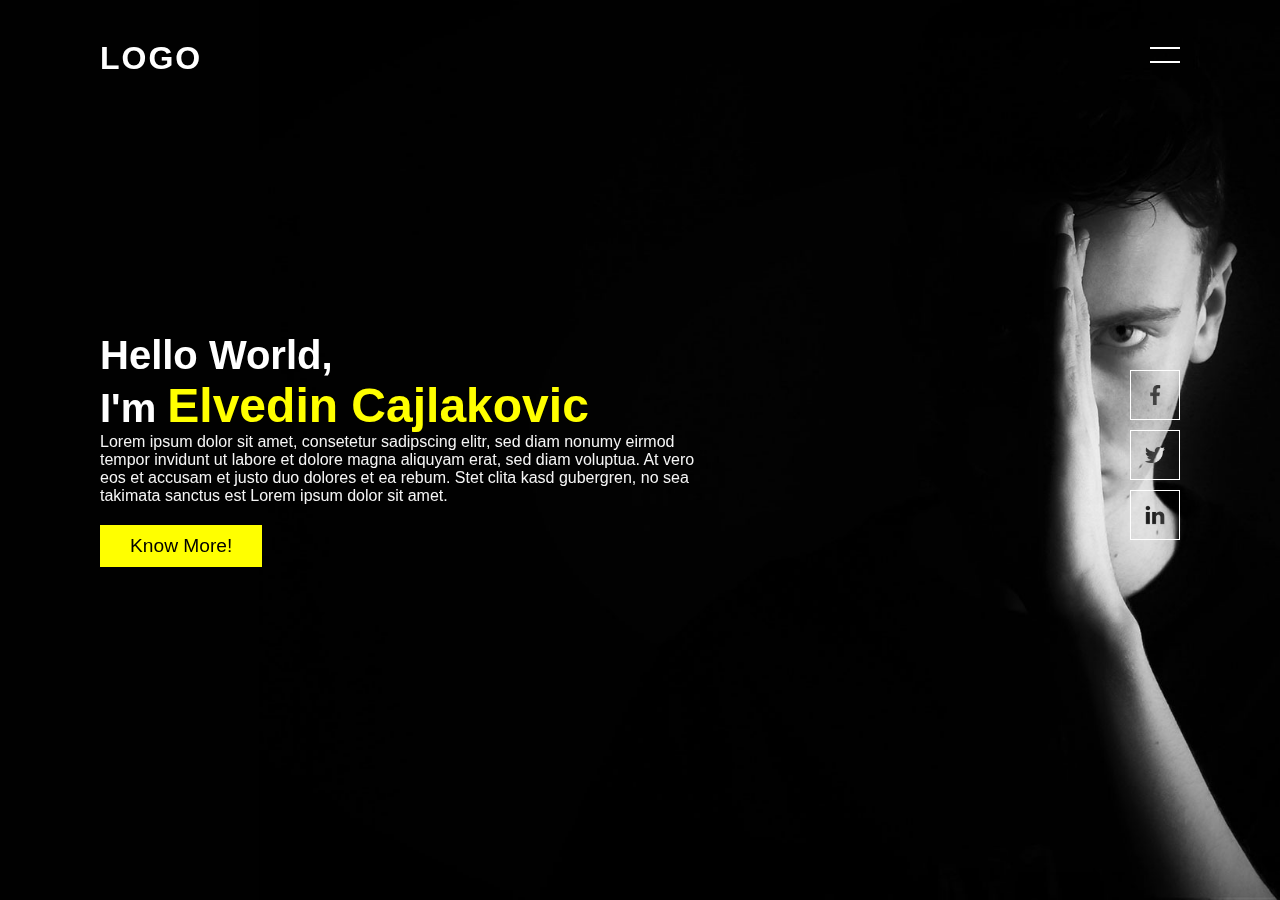
<file: landing_page/index.html>
<!DOCTYPE html>
<html lang="en">
  <head>
    <meta charset="UTF-8" />
    <meta name="viewport" content="width=device-width, initial-scale=1.0" />
    <link rel="stylesheet" href="style.css" />
    <title>Poortfolio Landing Page</title>
  </head>
  <body>
    <section class="banner" id="sec">
      <header>
        <a href="#" class="logo">Logo</a>
        <div id="toggle" onclick="toggle()"></div>
      </header>

      <div class="content">
        <h2>Hello World,<br />I'm <span>Elvedin Cajlakovic</span></h2>
        <p>
          Lorem ipsum dolor sit amet, consetetur sadipscing elitr, sed diam
          nonumy eirmod tempor invidunt ut labore et dolore magna aliquyam erat,
          sed diam voluptua. At vero eos et accusam et justo duo dolores et ea
          rebum. Stet clita kasd gubergren, no sea takimata sanctus est Lorem
          ipsum dolor sit amet.
        </p>
        <a href="#">Know More!</a>
      </div>
      <ul class="sci">
        <li>
          <a href="#"><img src="img/facebook.png" /></a>
        </li>
        <li>
          <a href="#"><img src="img/twitter.png" /></a>
        </li>
        <li>
          <a href="#"><img src="img/linkedin.png" /></a>
        </li>
      </ul>
    </section>

    <nav id="navigation">
      <ul>
        <li><a href="#">Home</a></li>
        <li><a href="#">About</a></li>
        <li><a href="#">Services</a></li>
        <li><a href="#">Portfolio</a></li>
        <li><a href="#">Contact</a></li>
      </ul>
    </nav>

    <script src="script.js"></script>
  </body>
</html>
</file>
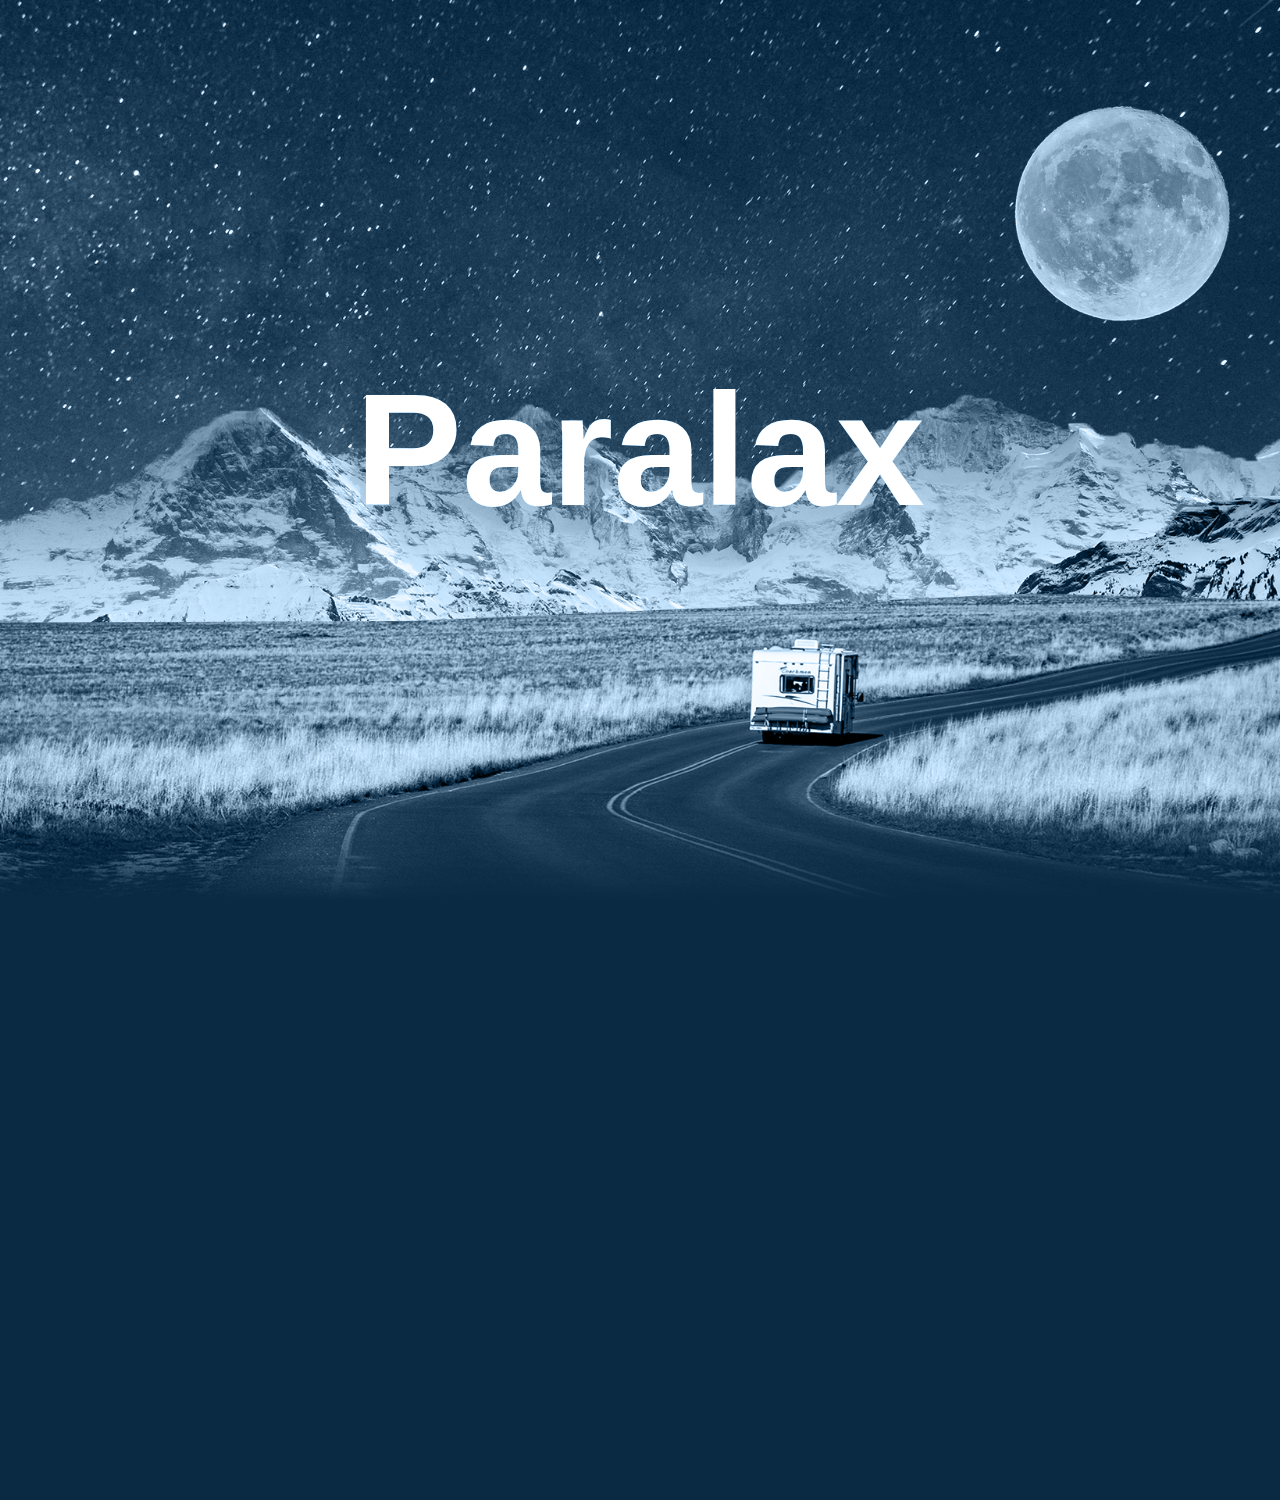
<file: paralax/index.html>
<!DOCTYPE html>
<html lang="en">
  <head>
    <meta charset="UTF-8" />
    <meta name="viewport" content="width=device-width, initial-scale=1.0" />
    <link rel="stylesheet" href="style.css" />
    <title>Paralax</title>
  </head>
  <body>
    <section>
      <img id="bg" src="img/bg.jpg" alt="" />
      <img id="moon" src="img/moon.png" alt="" />
      <img id="mounten" src="img/mountain.png" alt="" />
      <img id="road" src="img/road.png" alt="" />
      <h2 id="text">Paralax</h2>
    </section>

    <script src="script.js"></script>
  </body>
</html>
</file>
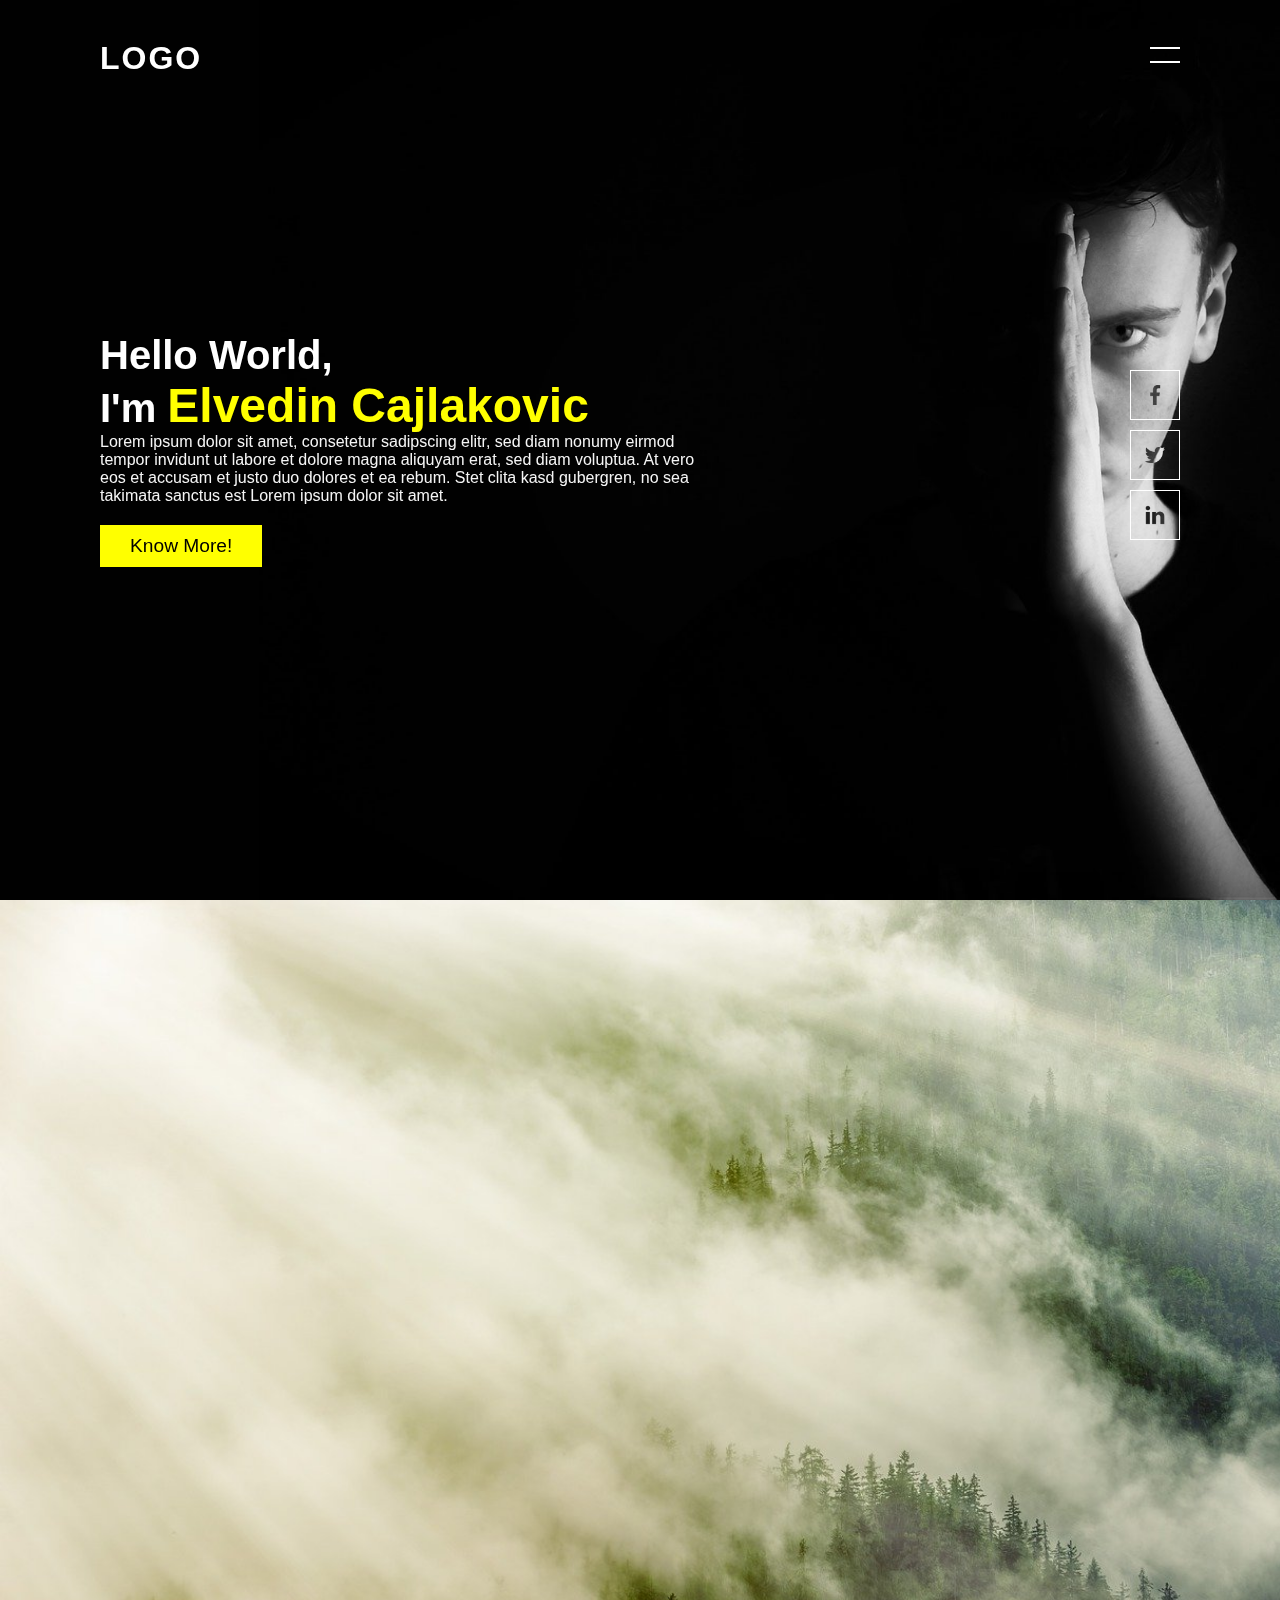
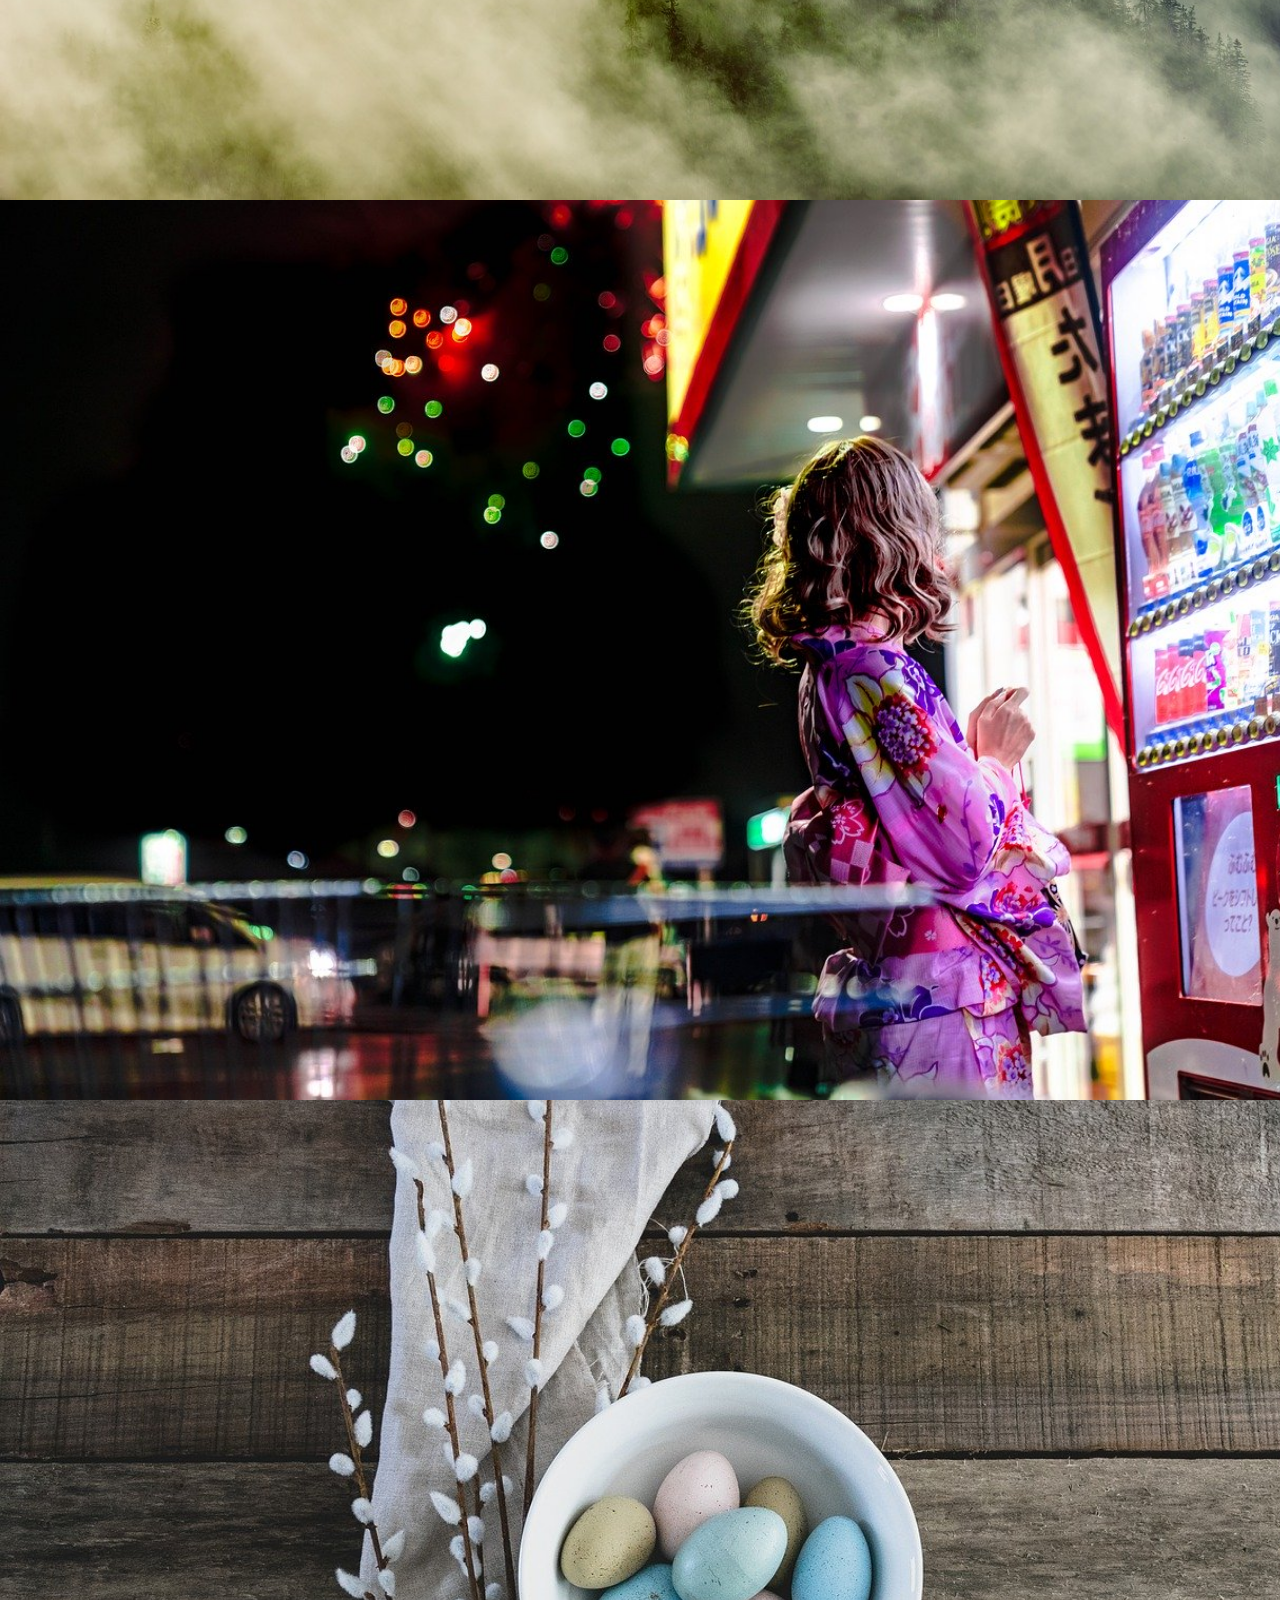
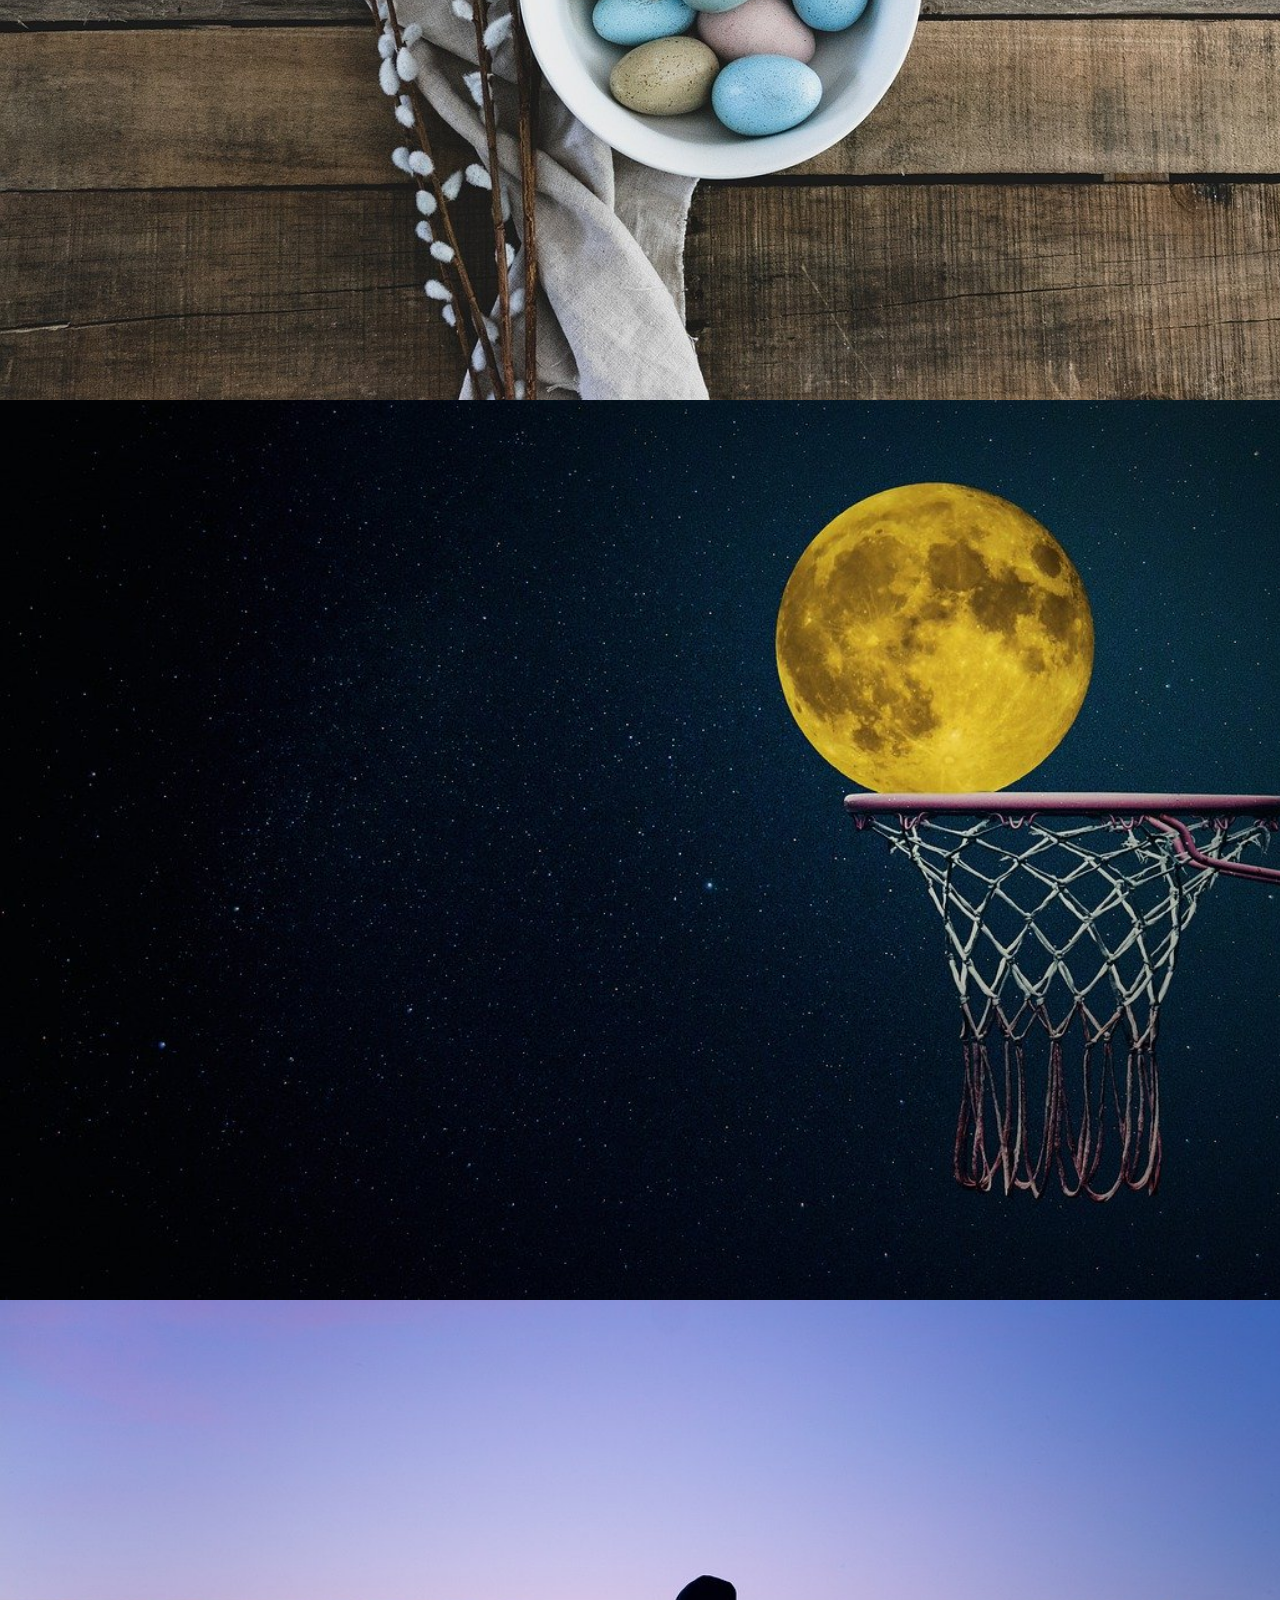
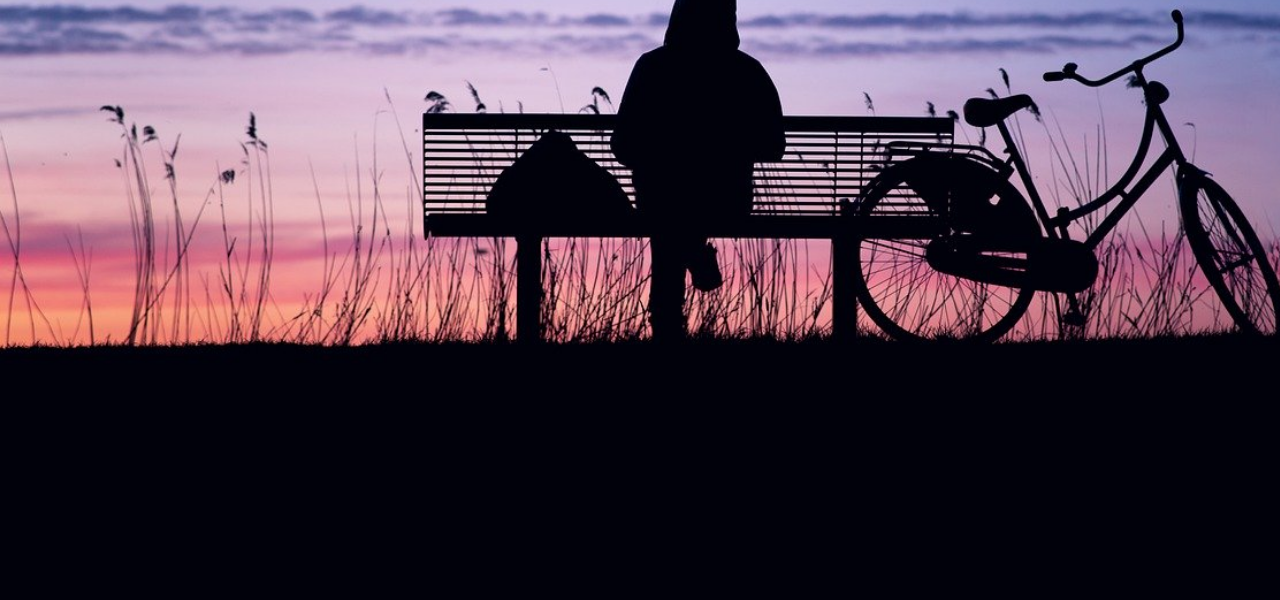
<file: TEST/index_landing.html>
<!DOCTYPE html>
<html lang="en">

<head>
  <meta charset="UTF-8" />
  <meta name="viewport" content="width=device-width, initial-scale=1.0" />
  <link rel="stylesheet" href="style_landing.css" />
  <link rel="stylesheet" href="style_scrolling.css">
  <title>Poortfolio Landing Page</title>
</head>

<body>
  <section class="banner" id="sec">
    <header>
      <a href="#" class="logo">Logo</a>
      <div id="toggle" onclick="toggle()"></div>
    </header>

    <div class="content">
      <h2>Hello World,<br />I'm <span>Elvedin Cajlakovic</span></h2>
      <p>
        Lorem ipsum dolor sit amet, consetetur sadipscing elitr, sed diam
        nonumy eirmod tempor invidunt ut labore et dolore magna aliquyam erat,
        sed diam voluptua. At vero eos et accusam et justo duo dolores et ea
        rebum. Stet clita kasd gubergren, no sea takimata sanctus est Lorem
        ipsum dolor sit amet.
      </p>
      <a href="#">Know More!</a>
    </div>
    <ul class="sci">
      <li>
        <a href="#"><img src="img_landing/facebook.png" /></a>
      </li>
      <li>
        <a href="#"><img src="img_landing/twitter.png" /></a>
      </li>
      <li>
        <a href="#"><img src="img_landing/linkedin.png" /></a>
      </li>
    </ul>
  </section>

  <nav id="navigation">
    <ul>
      <li><a href="#">Home</a></li>
      <li><a href="#">About</a></li>
      <li><a href="#">Services</a></li>
      <li><a href="#">Portfolio</a></li>
      <li><a href="#">Contact</a></li>
    </ul>
  </nav>

  <div class="container">
    <section class="section"></section>
    <section class="section"></section>
    <section class="section"></section>
    <section class="section"></section>
    <section class="section"></section>
  </div>

  <script src="script_landing.js"></script>
</body>

</html>
</file>
<file: landing_page/style.css>
* {
  margin: 0;
  padding: 0;
  box-sizing: border-box;
  font-family: fantasy, sans-serif;
}

body {
  background-image: url(img/space.png);
}

header {
  position: absolute;
  top: 0;
  left: 0;
  width: 100%;
  display: flex;
  justify-content: space-between;
  padding: 40px 100px;
  z-index: 10000;
  transition: 0.6s;
}

header .logo {
  position: relative;
  font-weight: 900;
  color: #fff;
  text-decoration: none;
  font-size: 2em;
  text-transform: uppercase;
  letter-spacing: 2px;
  transition: 0.6s;
}

header #toggle {
  position: relative;
  width: 30px;
  height: 30px;
  cursor: pointer;
}

header #toggle:before {
  content: "";
  position: absolute;
  top: 7px;
  width: 100%;
  height: 2px;
  background: #fff;
}

header #toggle:after {
  content: "";
  position: absolute;
  bottom: 7px;
  width: 100%;
  height: 2px;
  background: #fff;
}

/* Rotation der einblendung/ausblendung des menüs */
.banner.active header #toggle:before {
  top: 50%;
  left: 50%;
  transform: translate(-50%, -50%) rotate(45deg);
}

.banner.active header #toggle:after {
  top: 50%;
  left: 50%;
  transform: translate(-50%, -50%) rotate(-45deg);
}

.banner {
  position: relative;
  width: 100%;
  min-height: 100vh;
  padding: 100px;
  background-image: url(img/bg.jpg);
  background-size: cover;
  display: flex;
  align-items: center;
  transition: 0.5s; /* hiemrit wird das nav langsam eingeblendet */
  z-index: 2; /* aufgrund des index-2 wird #navigation ausgeblendet */
}

/* Hiermit werden die nav elemente von rechts eingeblendet */
.banner.active {
  transform: translateX(-400px);
}

#navigation {
  position: fixed;
  top: 0;
  right: -500px;
  width: 400px;
  height: 100vh;
  background: rgba(54, 62, 85, 0.41);
  z-index: 1;
  display: grid;
  place-items: center;
  transition: 0.5s;
}

#navigation.active {
  right: 0;
}

#navigation ul {
  position: relative;
  display: flex;
  flex-direction: column;
}

#navigation ul li {
  list-style: none;
}

#navigation ul li a {
  color: #fff;
  text-decoration: none;
  display: inline-block;
  font-size: 2em;
  font-weight: 600;
  text-transform: uppercase;
}

.content {
  max-width: 600px;
}

.content h2 {
  color: white;
  font-size: 2.5em;
}

.content h2 span {
  color: yellow;
  font-size: 1.2em;
}

.content p {
  color: whitesmoke;
  font-size: 1em;
  font-weight: 300;
}

.content a {
  position: relative;
  display: inline-block;
  margin-top: 20px;
  background: yellow;
  color: rgb(0, 0, 0);
  padding: 10px 30px;
  text-decoration: none;
  font-size: 1.2em;
  font-weight: 500;
}

.sci {
  position: absolute;
  display: flex;
  flex-direction: column;
  right: 100px;
}

.sci li {
  list-style: none;
}

.sci li a {
  position: relative;
  display: grid;
  place-items: center;
  width: 50px;
  height: 50px;
  text-decoration: none;
  border: 1px solid white;
  margin: 10px 0 0;
}

.sci li a:hover {
  background: #fff;
}

.sci li a img {
  max-width: 20px;
  filter: invert(1);
  mix-blend-mode: difference; /* => die icons werden invertiert (farbe)  */
}

/* #########    RESPONSIVE MAGIC   ############## */

@media (max-width: 767px) {
  header {
    padding: 20px 50px;
  }

  .banner {
    padding: 50px 30px ;
  }

  .banner h2 {
    font-size: 1.8em;
  }

  .banner .content p,
  .banner .content a {
    font-size: 1em;
  }

  .banner .active {
    transform: translateX(-250px);
  }

  #navigation {
    width: 400px;
  }

  #navigation ul li a {
    font-size: 1.5em;
    margin: 5px 0;
  }

  .sci { /** hiermit werden die Icons (face, link, etc.) mach unten verrschoben */
    position: absolute;
    bottom: 50px;
    right: initial;
    flex-direction: row;
  }

  .sci li a {
    margin: initial;
    margin-right: 10px;
  }
}
</file>
<file: paralax/style.css>
* {
  margin: 0;
  padding: 0;
  font-family: -apple-system, BlinkMacSystemFont, "Segoe UI", Roboto, Oxygen,
    Ubuntu, Cantarell, "Open Sans", "Helvetica Neue", sans-serif;
}

body {
    background: #0a2a43;
    min-height: 1500px;
}

section {
    position: relative;
    width: 100%;
    height: 100vh;
    overflow: hidden;
    display: flex;
    justify-content: center;
    align-items: center;
}

section::before {
    content: '';
    position: absolute;
    bottom: 0;
    width: 100%;
    height: 100px;
    background: linear-gradient(to top, #0a2a43, transparent);
    z-index: 10000;
}

section::after {
    content: '';
    position: absolute;
    top: 0;
    left: 0;
    width: 100%;
    height: 100%;
    background: #0a2a43;
    z-index: 10000;
    mix-blend-mode: color;
}

section img {
    position: absolute;
    top: 0;
    left: 0;
    width: 100%;
    height: 100%;
    object-fit: cover;
    pointer-events: none;
}

#text {
    position: relative;
    color: #fff;
    font-size: 10em;
    z-index: 1;
}

#road{
    z-index: 2;
}
</file>
<file: TEST/style_landing.css>
* {
  margin: 0;
  padding: 0;
  box-sizing: border-box;
  font-family: fantasy, sans-serif;
}

header {
  position: absolute;
  top: 0;
  left: 0;
  width: 100%;
  display: flex;
  justify-content: space-between;
  padding: 40px 100px;
  z-index: 10000;
  transition: 0.6s;
}

header .logo {
  position: relative;
  font-weight: 900;
  color: #fff;
  text-decoration: none;
  font-size: 2em;
  text-transform: uppercase;
  letter-spacing: 2px;
  transition: 0.6s;
}

header #toggle {
  position: relative;
  width: 30px;
  height: 30px;
  cursor: pointer;
}

header #toggle:before {
  content: "";
  position: absolute;
  top: 7px;
  width: 100%;
  height: 2px;
  background: #fff;
}

header #toggle:after {
  content: "";
  position: absolute;
  bottom: 7px;
  width: 100%;
  height: 2px;
  background: #fff;
}

/* Rotation der einblendung/ausblendung des menüs */
.banner.active header #toggle:before {
  top: 50%;
  left: 50%;
  transform: translate(-50%, -50%) rotate(45deg);
}

.banner.active header #toggle:after {
  top: 50%;
  left: 50%;
  transform: translate(-50%, -50%) rotate(-45deg);
}

.banner {
  position: relative;
  width: 100%;
  min-height: 100vh;
  padding: 100px;
  background-image: url(img_landing/bg.jpg);
  background-size: cover;
  display: flex;
  align-items: center;
  transition: 0.5s; /* hiemrit wird das nav langsam eingeblendet */
  z-index: 2; /* aufgrund des index-2 wird #navigation ausgeblendet */
}

/* Hiermit werden die nav elemente von rechts eingeblendet */
.banner.active {
  transform: translateX(-400px);
}

#navigation {
  position: fixed;
  top: 0;
  right: -500px;
  width: 400px;
  height: 100vh;
  background: rgba(54, 62, 85, 0.41);
  z-index: 1;
  display: grid;
  place-items: center;
  transition: 0.5s;
}

#navigation.active {
  right: 0;
}

#navigation ul {
  position: relative;
  display: flex;
  flex-direction: column;
}

#navigation ul li {
  list-style: none;
}

#navigation ul li a {
  color: #fff;
  text-decoration: none;
  display: inline-block;
  font-size: 2em;
  font-weight: 600;
  text-transform: uppercase;
}

.content {
  max-width: 600px;
}

.content h2 {
  color: white;
  font-size: 2.5em;
}

.content h2 span {
  color: yellow;
  font-size: 1.2em;
}

.content p {
  color: whitesmoke;
  font-size: 1em;
  font-weight: 300;
}

.content a {
  position: relative;
  display: inline-block;
  margin-top: 20px;
  background: yellow;
  color: rgb(0, 0, 0);
  padding: 10px 30px;
  text-decoration: none;
  font-size: 1.2em;
  font-weight: 500;
}

.sci {
  position: absolute;
  display: flex;
  flex-direction: column;
  right: 100px;
}

.sci li {
  list-style: none;
}

.sci li a {
  position: relative;
  display: grid;
  place-items: center;
  width: 50px;
  height: 50px;
  text-decoration: none;
  border: 1px solid white;
  margin: 10px 0 0;
}

.sci li a:hover {
  background: #fff;
}

.sci li a img {
  max-width: 20px;
  filter: invert(1);
  mix-blend-mode: difference; /* => die icons werden invertiert (farbe)  */
}

/* #########    RESPONSIVE MAGIC   ############## */

@media (max-width: 767px) {
  header {
    padding: 20px 50px;
  }

  .banner {
    padding: 50px 30px ;
  }

  .banner h2 {
    font-size: 1.8em;
  }

  .banner .content p,
  .banner .content a {
    font-size: 1em;
  }

  .banner .active {
    transform: translateX(-250px);
  }

  #navigation {
    width: 400px;
  }

  #navigation ul li a {
    font-size: 1.5em;
    margin: 5px 0;
  }

  .sci { /** hiermit werden die Icons (face, link, etc.) mach unten verrschoben */
    position: absolute;
    bottom: 50px;
    right: initial;
    flex-direction: row;
  }

  .sci li a {
    margin: initial;
    margin-right: 10px;
  }
}
</file>
<file: TEST/style_scrolling.css>
body {
    margin: 0;
    padding: 0;
}

.container {
    position: relative;
    width: 100%;
}

.container .section {
    position: sticky;
    top: 0;
    width: 100%;
    height: 100vh;
    background: #000;
}

.container .section:nth-child(1) {
    background: url(img_scrolling/forest-5035798_1280.jpg);
    background-size: cover;
}

.container .section:nth-child(2) {
    background: url(img_scrolling/japan-5021733_1280.jpg);
    background-size: cover;
}

.container .section:nth-child(3) {
    background: url(img_scrolling/spring-4916430_1280.jpg);
    background-size: cover;
}

.container .section:nth-child(4) {
    background: url(img_scrolling/moon-4919501_1280.jpg);
    background-size: cover;
}

.container .section:nth-child(5) {
    background: url(img_scrolling/sunset-5033708_1280.jpg);
    background-size: cover;
}
</file>
